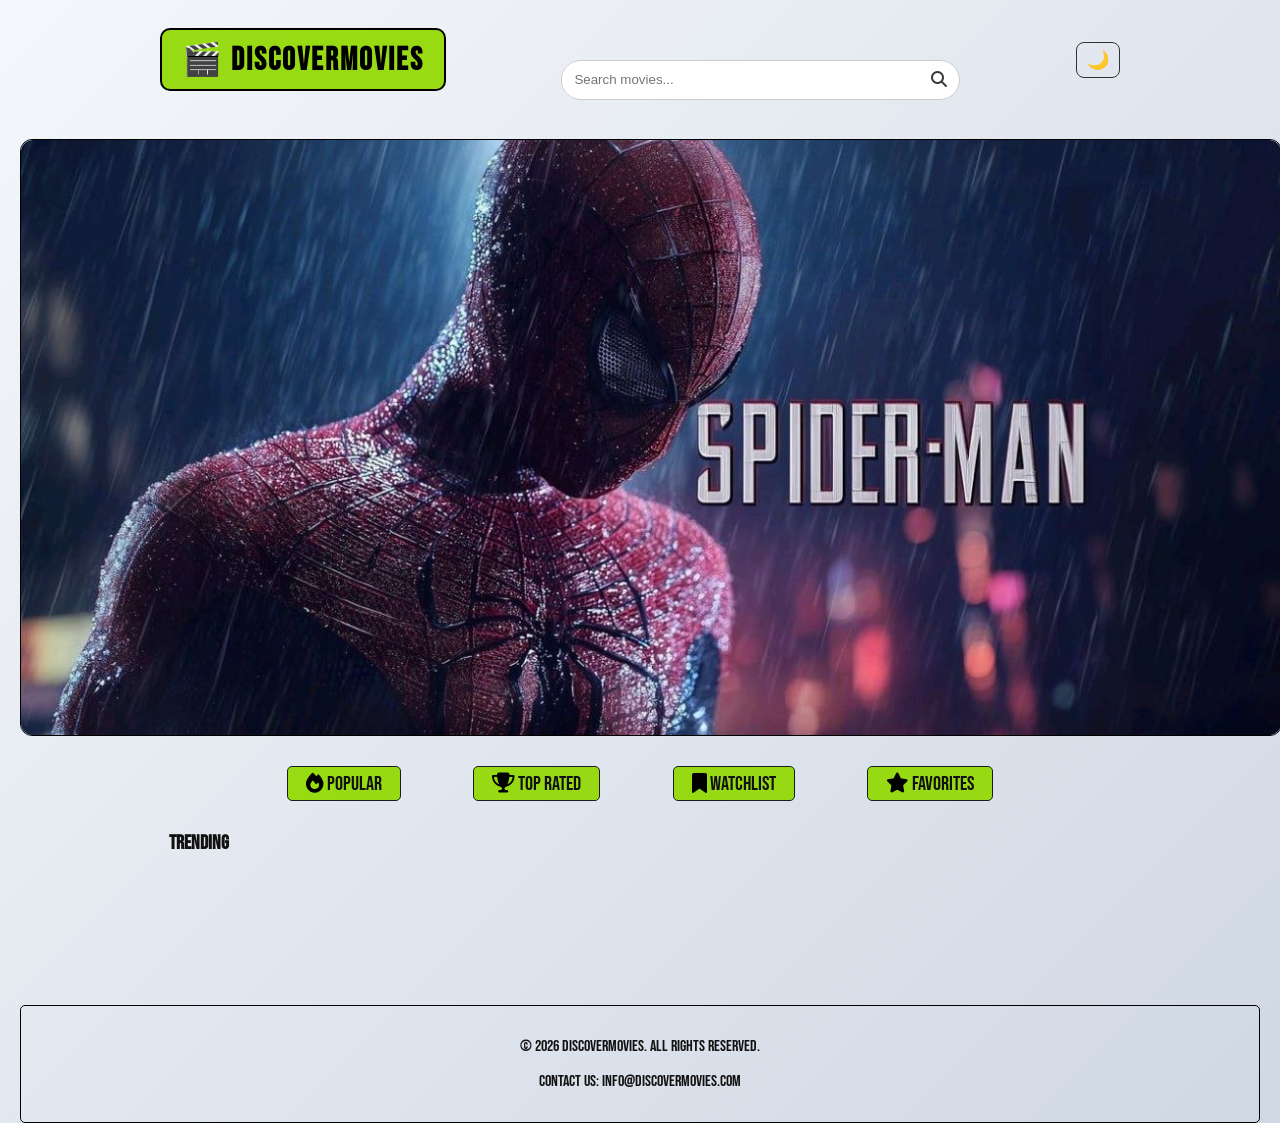
<file: index.html>
<!doctype html>
<html lang="en">
  <head>
    <meta charset="UTF-8" />
    <meta name="viewport" content="width=device-width, initial-scale=1.0" />
    <title>Movie Discovery Webapp</title>
    <link rel="stylesheet" href="styles/base.css" />
    <link rel="stylesheet" href="styles/responsiveness.css">
    <link href="https://fonts.googleapis.com/css2?family=Bebas+Neue&display=swap" rel="stylesheet"/>
    <link rel="stylesheet" href="https://cdnjs.cloudflare.com/ajax/libs/font-awesome/6.5.0/css/all.min.css"/>
  </head>
  <body>
    <div class="title">
      <h1 class="name">🎬 DiscoverMovies</h1>
      <div class="search-box">
        <input type="text" id="searchInput" placeholder="Search movies..." />
        <button class="search-btn" id="searchBtn">
          <i class="fa-solid fa-magnifying-glass"></i>
        </button>
      </div>
      <button id="themeToggle" class="theme-toggle" aria-label="Toggle theme">🌙</button>
    </div>

    <header class="heroHeader">
      <div class="overlay"></div>
    </header>

    <main>
      <nav>
        <ul class="navbar">
          <li><a href="popular.html" id="btn-popular"><i class="fa-solid fa-fire"></i> Popular</a></li>
          <li><a href="toprated.html" id="btn-toprated"><i class="fa-solid fa-trophy"></i> Top Rated</a></li>
          <li><a href="watchlist.html"><i class="fa-solid fa-bookmark"></i> Watchlist</a></li>
          <li><a href="favorites.html"><i class="fa-solid fa-star"></i> Favorites</a></li>
        </ul>
      </nav>
      <section class="poster">
        <p id="title-trending">Trending</p>
        <section class="movies" id="trending-section"></section>
      </section>
    </main>

    <footer>
      <p>&copy; 2026 DiscoverMovies. All rights reserved.</p>
      <p>Contact Us: info@discovermovies.com</p>
    </footer>

    <script src="scripts/api/movieApi.js"></script>
    <script src="scripts/app.js"></script>
  </body>
</html>
</file>
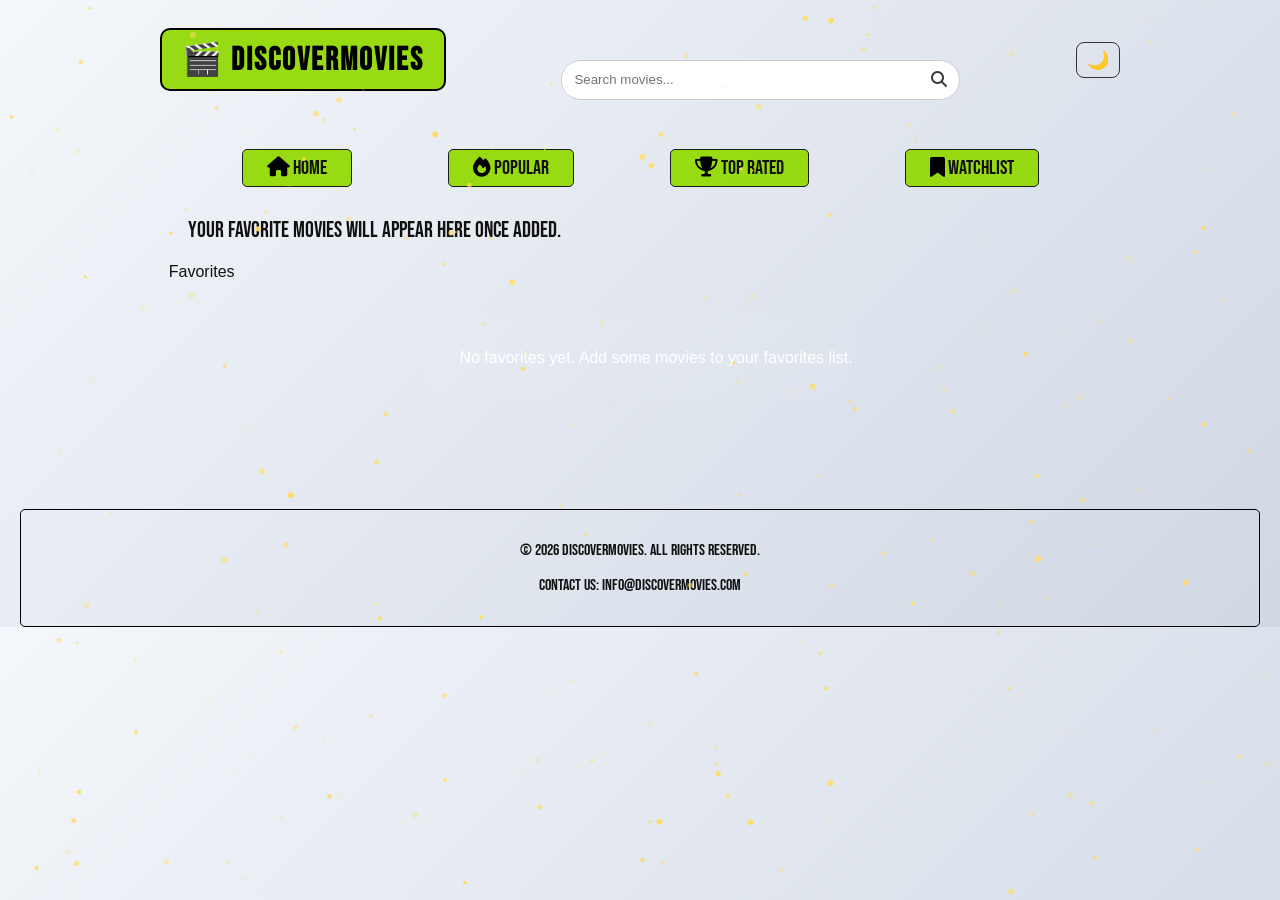
<file: favorites.html>
<!doctype html>
<html lang="en">
  <head>
    <meta charset="UTF-8" />
    <meta name="viewport" content="width=device-width, initial-scale=1.0" />
    <title>Favorites</title>
    <link rel="stylesheet" href="styles/base.css" />
    <link rel="stylesheet" href="styles/responsiveness.css" />
    <link
      href="https://fonts.googleapis.com/css2?family=Bebas+Neue&display=swap"
      rel="stylesheet"
    />
    <link
      rel="stylesheet"
      href="https://cdnjs.cloudflare.com/ajax/libs/font-awesome/6.5.0/css/all.min.css"
    />
  </head>
  <body>
    <div class="title">
      <h1 class="name">🎬 DiscoverMovies</h1>
      <div class="search-box">
        <input type="text" id="searchInput" placeholder="Search movies..." />
        <button class="search-btn" id="searchBtn">
          <i class="fa-solid fa-magnifying-glass"></i>
        </button>
      </div>
      <button id="themeToggle" class="theme-toggle" aria-label="Toggle theme">
        🌙
      </button>
    </div>

    <nav>
      <ul class="navbar">
        <li>
          <a href="index.html"><i class="fa-solid fa-home"></i> Home</a>
        </li>
        <li>
          <a href="popular.html"><i class="fa-solid fa-fire"></i> Popular</a>
        </li>
        <li>
          <a href="toprated.html"
            ><i class="fa-solid fa-trophy"></i> Top Rated</a
          >
        </li>
        <li>
          <a href="watchlist.html"
            ><i class="fa-solid fa-bookmark"></i> Watchlist</a
          >
        </li>
      </ul>
    </nav>

    <main>
      <section class="page-message">
        <p class="sentence">
          Your favorite movies will appear here once added.
        </p>
      </section>
      <p id="page-title">Favorites</p>
      <section class="movies" id="listing-section">
        <div class="box">
          <p
            style="color: white; padding: 1rem; text-align: center; width: 100%"
          >
            No favorites yet. Add some movies to your favorites list.
          </p>
        </div>
      </section>
    </main>

    <footer>
      <p>&copy; 2026 DiscoverMovies. All rights reserved.</p>
      <p>Contact Us: info@discovermovies.com</p>
    </footer>
    <script src="scripts/api/movieApi.js"></script>
    <script src="scripts/app.js"></script>
     <canvas
      id="sparkle-canvas"
      style="
        position: fixed;
        top: 0;
        left: 0;
        width: 100%;
        height: 100%;
        pointer-events: none;
        z-index: 0;
      "
    ></canvas>
    <script>
      const canvas = document.getElementById("sparkle-canvas");
      const ctx = canvas.getContext("2d");
      canvas.width = window.innerWidth;
      canvas.height = window.innerHeight;

      const stars = [];
      for (let i = 0; i < 250; i++) {
        stars.push({
          x: Math.random() * canvas.width,
          y: Math.random() * canvas.height,
          radius: Math.random() * 2.5 + 0.5,
          alpha: Math.random(),
          speed: Math.random() * 0.3 + 0.05,
          twinkleSpeed: Math.random() * 0.02 + 0.005,
          twinkleDir: Math.random() > 0.5 ? 1 : -1,
        });
      }

      function drawStars() {
        ctx.clearRect(0, 0, canvas.width, canvas.height);
        stars.forEach(function (star) {
          star.alpha += star.twinkleSpeed * star.twinkleDir;
          if (star.alpha >= 1) {
            star.alpha = 1;
            star.twinkleDir = -1;
          }
          if (star.alpha <= 0) {
            star.alpha = 0;
            star.twinkleDir = 1;
          }
          star.y -= star.speed;
          if (star.y < 0) {
            star.y = canvas.height;
            star.x = Math.random() * canvas.width;
          }
          ctx.beginPath();
          ctx.arc(star.x, star.y, star.radius, 0, Math.PI * 2);
          ctx.fillStyle =
            "rgba(255, 220, 100, " + (star.alpha * 0.9 + 0.1) + ")";
          ctx.fill();
        });
        requestAnimationFrame(drawStars);
      }

      drawStars();

      window.addEventListener("resize", function () {
        canvas.width = window.innerWidth;
        canvas.height = window.innerHeight;
      });
    </script>
  </body>
</html>
</file>
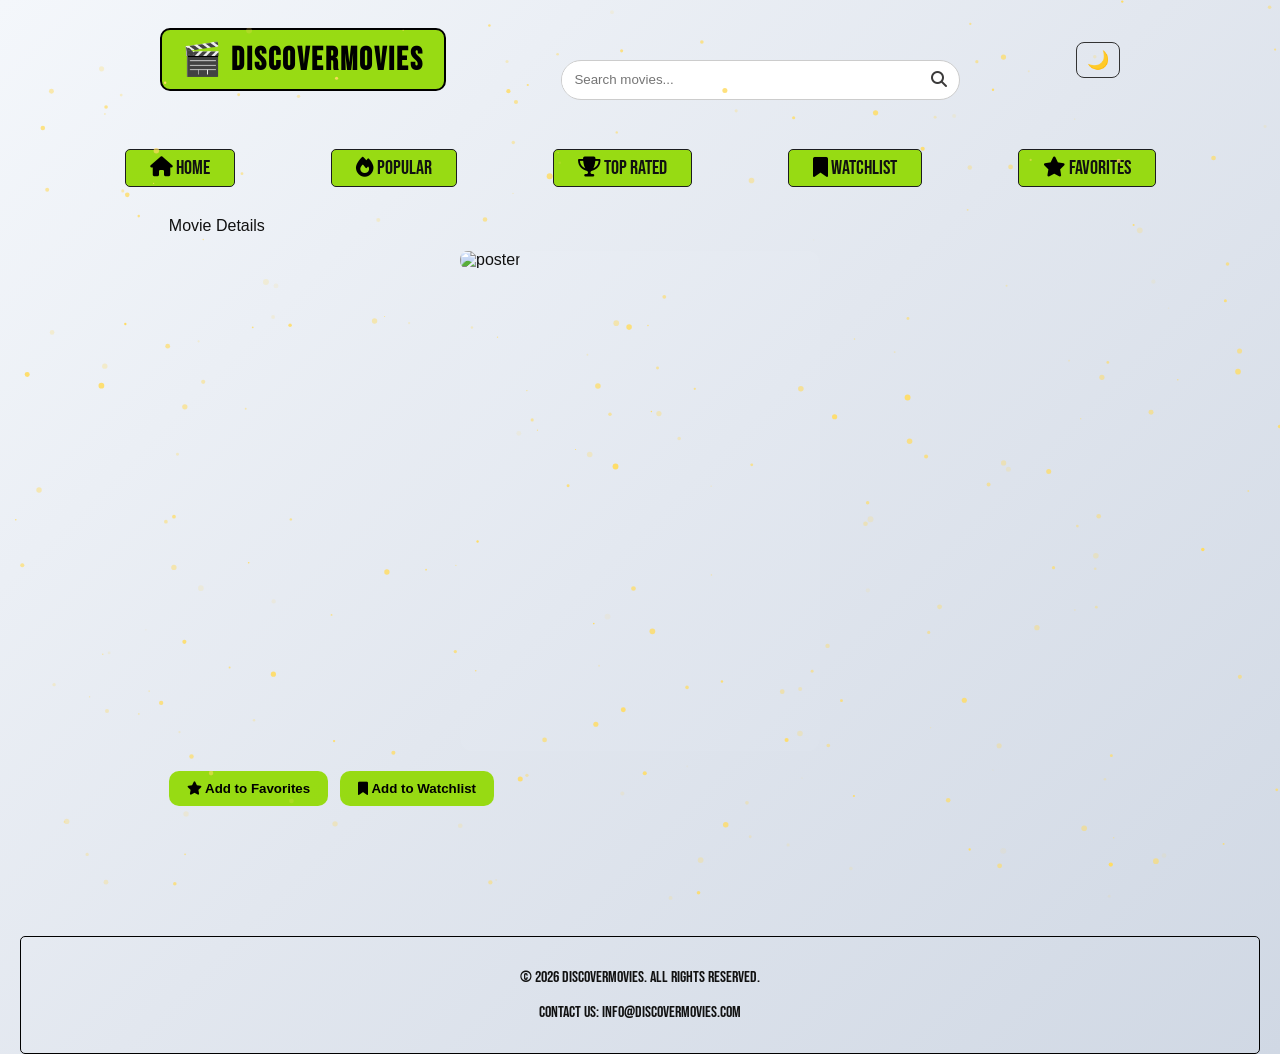
<file: movie.html>
<!doctype html>
<html lang="en">
  <head>
    <meta charset="UTF-8" />
    <meta name="viewport" content="width=device-width, initial-scale=1.0" />
    <title>Movie Details</title>
    <link rel="stylesheet" href="styles/base.css" />
    <link rel="stylesheet" href="styles/responsiveness.css" />
    <link
      href="https://fonts.googleapis.com/css2?family=Bebas+Neue&display=swap"
      rel="stylesheet"
    />
    <link
      rel="stylesheet"
      href="https://cdnjs.cloudflare.com/ajax/libs/font-awesome/6.5.0/css/all.min.css"
    />
  </head>
  <body>
    <div class="title">
      <h1 class="name">🎬 DiscoverMovies</h1>
      <div class="search-box">
        <input type="text" id="searchInput" placeholder="Search movies..." />
        <button class="search-btn" id="searchBtn">
          <i class="fa-solid fa-magnifying-glass"></i>
        </button>
      </div>
      <button id="themeToggle" class="theme-toggle" aria-label="Toggle theme">
        🌙
      </button>
    </div>

    <nav>
      <ul class="navbar">
        <li>
          <a href="index.html" id="btn-home"
            ><i class="fa-solid fa-home"></i> Home</a
          >
        </li>
        <li>
          <a href="popular.html"><i class="fa-solid fa-fire"></i> Popular</a>
        </li>
        <li>
          <a href="toprated.html"
            ><i class="fa-solid fa-trophy"></i> Top Rated</a
          >
        </li>
        <li>
          <a href="watchlist.html"
            ><i class="fa-solid fa-bookmark"></i> Watchlist</a
          >
        </li>
        <li>
          <a href="favorites.html"
            ><i class="fa-solid fa-star"></i> Favorites</a
          >
        </li>
      </ul>
    </nav>

    <main>
      <p id="page-title">Movie Details</p>
      <section class="movie-poster">
        <div class="card"><img alt="poster" /></div>
      </section>

      <section class="movie-details">
        <h2 class="movie-title"></h2>
        <p class="movie-overview"></p>
        <p class="movie-release-date"></p>
        <p class="movie-rating"></p>
        <div class="detail-actions">
          <button class="action-btn" id="addToFavorites"><i class="fa-solid fa-star"></i>
            Add to Favorites
          </button>
          
          <button class="action-btn" id="addToWatchlist"><i class="fa-solid fa-bookmark"></i>
            Add to Watchlist
          </button>
        </div>
      </section>

      <section class="movies" id="listing-section"></section>
    </main>

    <footer>
      <p>&copy; 2026 DiscoverMovies. All rights reserved.</p>
      <p>Contact Us: info@discovermovies.com</p>
    </footer>
    <script src="scripts/api/movieApi.js"></script>
    <script src="scripts/app.js"></script>
       <canvas
      id="sparkle-canvas"
      style="
        position: fixed;
        top: 0;
        left: 0;
        width: 100%;
        height: 100%;
        pointer-events: none;
        z-index: 0;
      "
    ></canvas>
    <script>
      const canvas = document.getElementById("sparkle-canvas");
      const ctx = canvas.getContext("2d");
      canvas.width = window.innerWidth;
      canvas.height = window.innerHeight;

      const stars = [];
      for (let i = 0; i < 250; i++) {
        stars.push({
          x: Math.random() * canvas.width,
          y: Math.random() * canvas.height,
          radius: Math.random() * 2.5 + 0.5,
          alpha: Math.random(),
          speed: Math.random() * 0.3 + 0.05,
          twinkleSpeed: Math.random() * 0.02 + 0.005,
          twinkleDir: Math.random() > 0.5 ? 1 : -1,
        });
      }

      function drawStars() {
        ctx.clearRect(0, 0, canvas.width, canvas.height);
        stars.forEach(function (star) {
          star.alpha += star.twinkleSpeed * star.twinkleDir;
          if (star.alpha >= 1) {
            star.alpha = 1;
            star.twinkleDir = -1;
          }
          if (star.alpha <= 0) {
            star.alpha = 0;
            star.twinkleDir = 1;
          }
          star.y -= star.speed;
          if (star.y < 0) {
            star.y = canvas.height;
            star.x = Math.random() * canvas.width;
          }
          ctx.beginPath();
          ctx.arc(star.x, star.y, star.radius, 0, Math.PI * 2);
          ctx.fillStyle =
            "rgba(255, 220, 100, " + (star.alpha * 0.9 + 0.1) + ")";
          ctx.fill();
        });
        requestAnimationFrame(drawStars);
      }

      drawStars();

      window.addEventListener("resize", function () {
        canvas.width = window.innerWidth;
        canvas.height = window.innerHeight;
      });
    </script>
  </body>
</html>
</file>
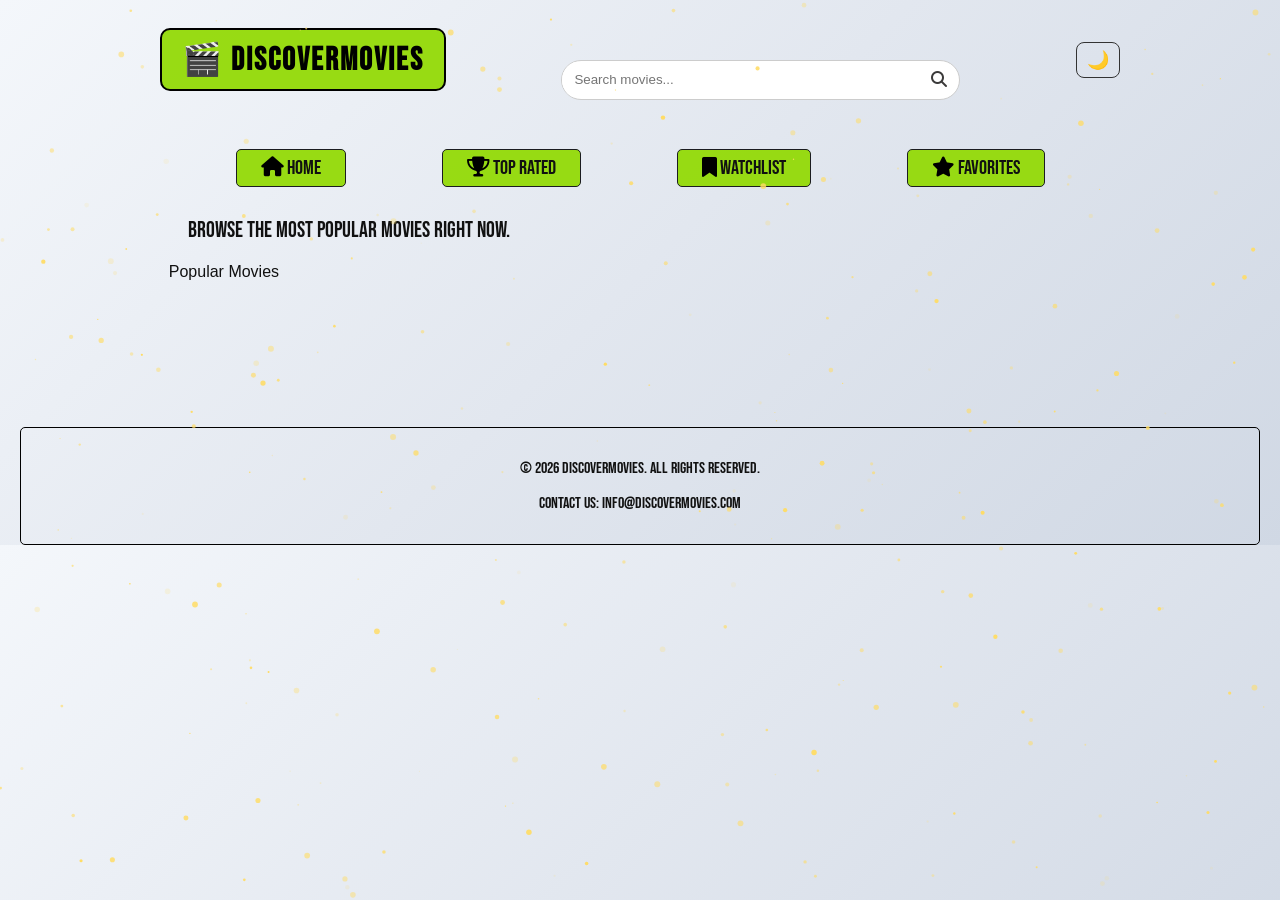
<file: popular.html>
<!doctype html>
<html lang="en">
  <head>
    <meta charset="UTF-8" />
    <meta name="viewport" content="width=device-width, initial-scale=1.0" />
    <title>Popular Movies</title>
    <link rel="stylesheet" href="styles/base.css" />
    <link rel="stylesheet" href="styles/responsiveness.css" />
    <link
      href="https://fonts.googleapis.com/css2?family=Bebas+Neue&display=swap"
      rel="stylesheet"
    />
    <link
      rel="stylesheet"
      href="https://cdnjs.cloudflare.com/ajax/libs/font-awesome/6.5.0/css/all.min.css"
    />
  </head>
  <body>
    <div class="title">
      <h1 class="name">🎬 DiscoverMovies</h1>
      <div class="search-box">
        <input type="text" id="searchInput" placeholder="Search movies..." />
        <button class="search-btn" id="searchBtn">
          <i class="fa-solid fa-magnifying-glass"></i>
        </button>
      </div>
      <button id="themeToggle" class="theme-toggle" aria-label="Toggle theme">
        🌙
      </button>
    </div>

    <nav>
      <ul class="navbar">
        <li>
          <a href="index.html"><i class="fa-solid fa-home"></i> Home</a>
        </li>
        <li>
          <a href="toprated.html"
            ><i class="fa-solid fa-trophy"></i> Top Rated</a
          >
        </li>
        <li>
          <a href="watchlist.html"
            ><i class="fa-solid fa-bookmark"></i> Watchlist</a
          >
        </li>
        <li>
          <a href="favorites.html"
            ><i class="fa-solid fa-star"></i> Favorites</a
          >
        </li>
      </ul>
    </nav>

    <main>
      <section class="page-message">
        <p class="sentence">Browse the most popular movies right now.</p>
      </section>
      <p id="page-title">Popular Movies</p>
      <section class="movies" id="listing-section"></section>
    </main>

    <footer>
      <p>&copy; 2026 DiscoverMovies. All rights reserved.</p>
      <p>Contact Us: info@discovermovies.com</p>
    </footer>
    <script src="scripts/api/movieApi.js"></script>
    <script src="scripts/app.js"></script>
       <canvas
      id="sparkle-canvas"
      style="
        position: fixed;
        top: 0;
        left: 0;
        width: 100%;
        height: 100%;
        pointer-events: none;
        z-index: 0;
      "
    ></canvas>
    <script>
      const canvas = document.getElementById("sparkle-canvas");
      const ctx = canvas.getContext("2d");
      canvas.width = window.innerWidth;
      canvas.height = window.innerHeight;

      const stars = [];
      for (let i = 0; i < 250; i++) {
        stars.push({
          x: Math.random() * canvas.width,
          y: Math.random() * canvas.height,
          radius: Math.random() * 2.5 + 0.5,
          alpha: Math.random(),
          speed: Math.random() * 0.3 + 0.05,
          twinkleSpeed: Math.random() * 0.02 + 0.005,
          twinkleDir: Math.random() > 0.5 ? 1 : -1,
        });
      }

      function drawStars() {
        ctx.clearRect(0, 0, canvas.width, canvas.height);
        stars.forEach(function (star) {
          star.alpha += star.twinkleSpeed * star.twinkleDir;
          if (star.alpha >= 1) {
            star.alpha = 1;
            star.twinkleDir = -1;
          }
          if (star.alpha <= 0) {
            star.alpha = 0;
            star.twinkleDir = 1;
          }
          star.y -= star.speed;
          if (star.y < 0) {
            star.y = canvas.height;
            star.x = Math.random() * canvas.width;
          }
          ctx.beginPath();
          ctx.arc(star.x, star.y, star.radius, 0, Math.PI * 2);
          ctx.fillStyle =
            "rgba(255, 220, 100, " + (star.alpha * 0.9 + 0.1) + ")";
          ctx.fill();
        });
        requestAnimationFrame(drawStars);
      }

      drawStars();

      window.addEventListener("resize", function () {
        canvas.width = window.innerWidth;
        canvas.height = window.innerHeight;
      });
    </script>
  </body>
</html>
</file>
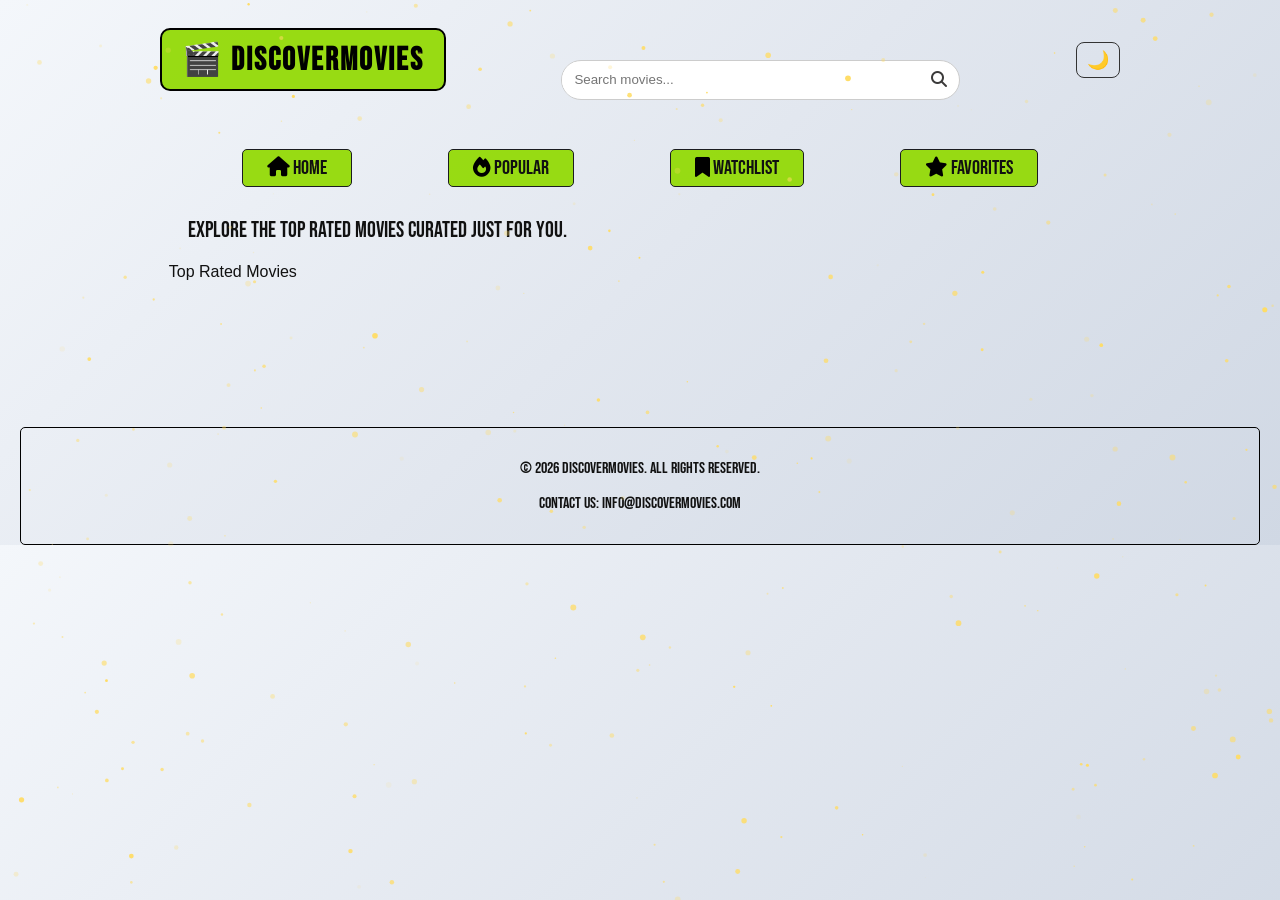
<file: toprated.html>
<!doctype html>
<html lang="en">
  <head>
    <meta charset="UTF-8" />
    <meta name="viewport" content="width=device-width, initial-scale=1.0" />
    <title>Top Rated Movies</title>
    <link rel="stylesheet" href="styles/base.css" />
    <link rel="stylesheet" href="styles/responsiveness.css" />
    <link
      href="https://fonts.googleapis.com/css2?family=Bebas+Neue&display=swap"
      rel="stylesheet"
    />
    <link
      rel="stylesheet"
      href="https://cdnjs.cloudflare.com/ajax/libs/font-awesome/6.5.0/css/all.min.css"
    />
  </head>
  <body>
    <div class="title">
      <h1 class="name">🎬 DiscoverMovies</h1>
      <div class="search-box">
        <input type="text" id="searchInput" placeholder="Search movies..." />
        <button class="search-btn" id="searchBtn">
          <i class="fa-solid fa-magnifying-glass"></i>
        </button>
      </div>
      <button id="themeToggle" class="theme-toggle" aria-label="Toggle theme">
        🌙
      </button>
    </div>

    <nav>
      <ul class="navbar">
        <li>
          <a href="index.html"><i class="fa-solid fa-home"></i> Home</a>
        </li>
        <li>
          <a href="popular.html"><i class="fa-solid fa-fire"></i> Popular</a>
        </li>
        <li>
          <a href="watchlist.html"
            ><i class="fa-solid fa-bookmark"></i> Watchlist</a
          >
        </li>
        <li>
          <a href="favorites.html"
            ><i class="fa-solid fa-star"></i> Favorites</a
          >
        </li>
      </ul>
    </nav>

    <main>
      <section class="page-message">
        <p class="sentence">
          Explore the top rated movies curated just for you.
        </p>
      </section>
      <p id="page-title">Top Rated Movies</p>
      <section class="movies" id="listing-section"></section>
    </main>

    <footer>
      <p>&copy; 2026 DiscoverMovies. All rights reserved.</p>
      <p>Contact Us: info@discovermovies.com</p>
    </footer>
    <script src="scripts/api/movieApi.js"></script>
    <script src="scripts/app.js"></script>
       <canvas
      id="sparkle-canvas"
      style="
        position: fixed;
        top: 0;
        left: 0;
        width: 100%;
        height: 100%;
        pointer-events: none;
        z-index: 0;
      "
    ></canvas>
    <script>
      const canvas = document.getElementById("sparkle-canvas");
      const ctx = canvas.getContext("2d");
      canvas.width = window.innerWidth;
      canvas.height = window.innerHeight;

      const stars = [];
      for (let i = 0; i < 250; i++) {
        stars.push({
          x: Math.random() * canvas.width,
          y: Math.random() * canvas.height,
          radius: Math.random() * 2.5 + 0.5,
          alpha: Math.random(),
          speed: Math.random() * 0.3 + 0.05,
          twinkleSpeed: Math.random() * 0.02 + 0.005,
          twinkleDir: Math.random() > 0.5 ? 1 : -1,
        });
      }

      function drawStars() {
        ctx.clearRect(0, 0, canvas.width, canvas.height);
        stars.forEach(function (star) {
          star.alpha += star.twinkleSpeed * star.twinkleDir;
          if (star.alpha >= 1) {
            star.alpha = 1;
            star.twinkleDir = -1;
          }
          if (star.alpha <= 0) {
            star.alpha = 0;
            star.twinkleDir = 1;
          }
          star.y -= star.speed;
          if (star.y < 0) {
            star.y = canvas.height;
            star.x = Math.random() * canvas.width;
          }
          ctx.beginPath();
          ctx.arc(star.x, star.y, star.radius, 0, Math.PI * 2);
          ctx.fillStyle =
            "rgba(255, 220, 100, " + (star.alpha * 0.9 + 0.1) + ")";
          ctx.fill();
        });
        requestAnimationFrame(drawStars);
      }

      drawStars();

      window.addEventListener("resize", function () {
        canvas.width = window.innerWidth;
        canvas.height = window.innerHeight;
      });
    </script>
  </body>
</html>
</file>
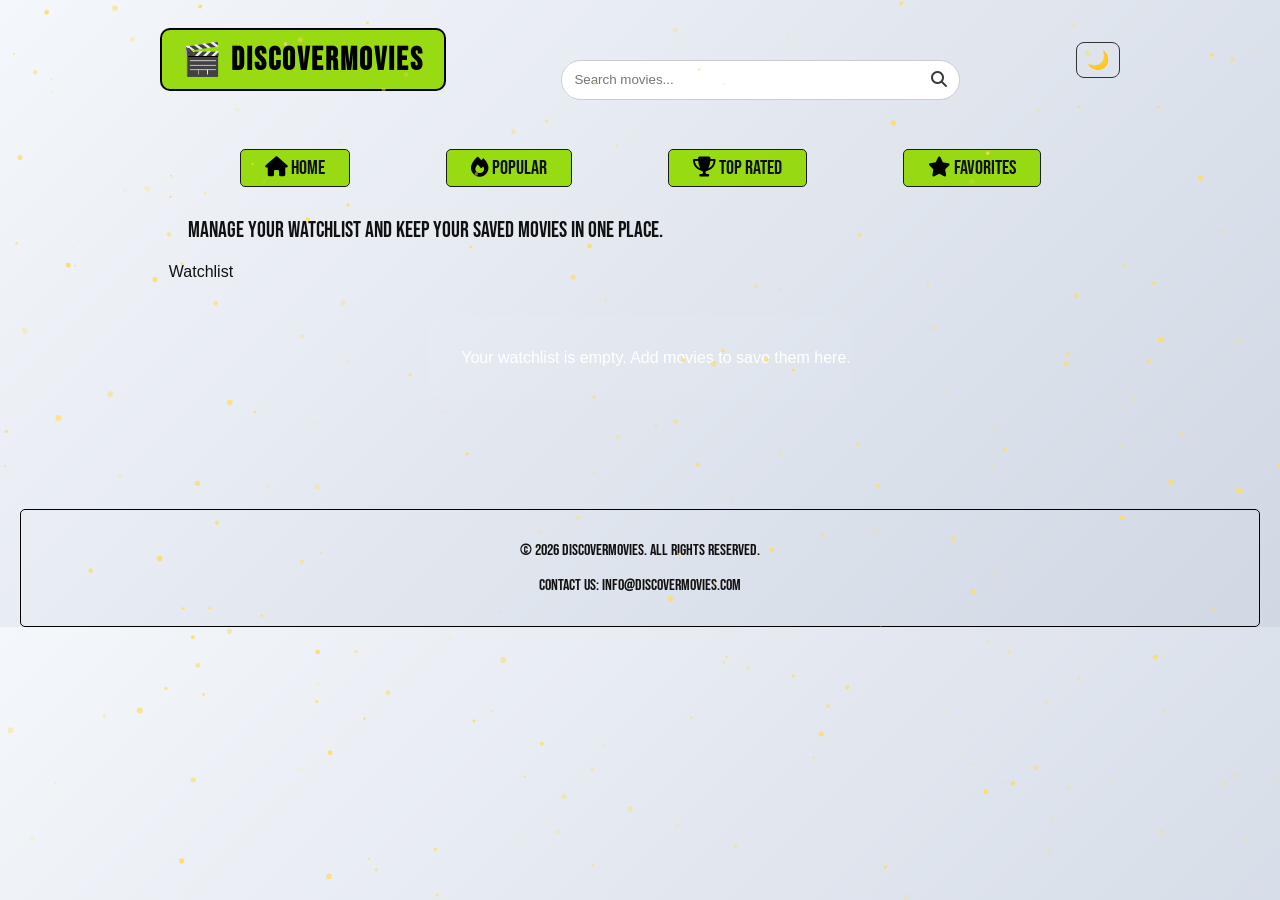
<file: watchlist.html>
<!doctype html>
<html lang="en">
  <head>
    <meta charset="UTF-8" />
    <meta name="viewport" content="width=device-width, initial-scale=1.0" />
    <title>Watchlist</title>
    <link rel="stylesheet" href="styles/base.css" />
    <link rel="stylesheet" href="styles/responsiveness.css" />
    <link
      href="https://fonts.googleapis.com/css2?family=Bebas+Neue&display=swap"
      rel="stylesheet"
    />
    <link
      rel="stylesheet"
      href="https://cdnjs.cloudflare.com/ajax/libs/font-awesome/6.5.0/css/all.min.css"
    />
  </head>
  <body>
    <div class="title">
      <h1 class="name">🎬 DiscoverMovies</h1>
      <div class="search-box">
        <input type="text" id="searchInput" placeholder="Search movies..." />
        <button class="search-btn" id="searchBtn">
          <i class="fa-solid fa-magnifying-glass"></i>
        </button>
      </div>
      <button id="themeToggle" class="theme-toggle" aria-label="Toggle theme">
        🌙
      </button>
    </div>

    <nav>
      <ul class="navbar">
        <li>
          <a href="index.html"><i class="fa-solid fa-home"></i> Home</a>
        </li>
        <li>
          <a href="popular.html"><i class="fa-solid fa-fire"></i> Popular</a>
        </li>
        <li>
          <a href="toprated.html"
            ><i class="fa-solid fa-trophy"></i> Top Rated</a
          >
        </li>

        <li>
          <a href="favorites.html"
            ><i class="fa-solid fa-star"></i> Favorites</a
          >
        </li>
      </ul>
    </nav>

    <main>
      <section class="page-message">
        <p class="sentence">
          Manage your watchlist and keep your saved movies in one place.
        </p>
      </section>
      <p id="page-title">Watchlist</p>
      <section class="movies" id="listing-section">
        <div class="box">
          <p
            style="color: white; padding: 1rem; text-align: center; width: 100%"
          >
            Your watchlist is empty. Add movies to save them here.
          </p>
        </div>
      </section>
    </main>

    <footer>
      <p>&copy; 2026 DiscoverMovies. All rights reserved.</p>
      <p>Contact Us: info@discovermovies.com</p>
    </footer>
    <script src="scripts/api/movieApi.js"></script>
    <script src="scripts/app.js"></script>
       <canvas
      id="sparkle-canvas"
      style="
        position: fixed;
        top: 0;
        left: 0;
        width: 100%;
        height: 100%;
        pointer-events: none;
        z-index: 0;
      "
    ></canvas>
    <script>
      const canvas = document.getElementById("sparkle-canvas");
      const ctx = canvas.getContext("2d");
      canvas.width = window.innerWidth;
      canvas.height = window.innerHeight;

      const stars = [];
      for (let i = 0; i < 250; i++) {
        stars.push({
          x: Math.random() * canvas.width,
          y: Math.random() * canvas.height,
          radius: Math.random() * 2.5 + 0.5,
          alpha: Math.random(),
          speed: Math.random() * 0.3 + 0.05,
          twinkleSpeed: Math.random() * 0.02 + 0.005,
          twinkleDir: Math.random() > 0.5 ? 1 : -1,
        });
      }

      function drawStars() {
        ctx.clearRect(0, 0, canvas.width, canvas.height);
        stars.forEach(function (star) {
          star.alpha += star.twinkleSpeed * star.twinkleDir;
          if (star.alpha >= 1) {
            star.alpha = 1;
            star.twinkleDir = -1;
          }
          if (star.alpha <= 0) {
            star.alpha = 0;
            star.twinkleDir = 1;
          }
          star.y -= star.speed;
          if (star.y < 0) {
            star.y = canvas.height;
            star.x = Math.random() * canvas.width;
          }
          ctx.beginPath();
          ctx.arc(star.x, star.y, star.radius, 0, Math.PI * 2);
          ctx.fillStyle =
            "rgba(255, 220, 100, " + (star.alpha * 0.9 + 0.1) + ")";
          ctx.fill();
        });
        requestAnimationFrame(drawStars);
      }

      drawStars();

      window.addEventListener("resize", function () {
        canvas.width = window.innerWidth;
        canvas.height = window.innerHeight;
      });
    </script>
  </body>
</html>
</file>
<file: styles/base.css>
[4/11/2026 12:01 AM] Abuji💕🤴: * {
  box-sizing: border-box;
}
body {
  margin: auto;
  padding: 0px 20px;
  font-family: "Segoe UI", sans-serif;
  background: linear-gradient(
    135deg,
    #000000 0%,
    /* deep navy */ #1b1c20 50%,
    /* near black */ #232324eb 100% /* soft contrast */
  );
}
body.light {
  color: #111;
  background: linear-gradient(135deg, #f4f7fb 0%, #e2e7ef 50%, #d0d8e4 100%);
}
body.dark {
  color: #f6f7fb;
  background: linear-gradient(135deg, #000000 0%, #12131a 50%, #1f222c 100%);
}
body.light header {
  border-color: #000;
}
body.dark header {
  border-color: #444;
  background-color: rgba(15, 18, 28, 0.9);
}
body.light .title {
  border-color: #000;
}
body.dark .title {
  border-color: #444;
}
body.dark .theme-toggle {
  color: #fff;
  border-color: #666;
}
body.light .theme-toggle {
  color: #000;
  border-color: #333;
}
body.dark .search-box {
  background: #23252f;
  border-color: #444;
}
body.dark input {
  background: #1a1c22;
  color: #fff;
}
body.dark .search-btn i {
  color: #fff;
}
body.light h1 {
  color: #000;
  background-color: #93da05ef;
  border-color: #000;
}
body.dark h1 {
  color: #000;
  background-color: #93da05ef;
  border-color: #000;
}
body.light p,
body.light .sentence,
body.light nav a,
body.light .movie-title {
  color: #111;
}
body.dark nav a {
  color: #111;
}
body.dark p,
body.dark .sentence,
body.dark .movie-title {
  color: #e7e7e7;
}
h1 {
  font-family: "Bebas Neue", sans-serif;
  letter-spacing: 2px;
  color: #000;
  background-color: #93da05ef;
  border: 2px #000 solid;
  text-align: center;
  padding: 1% 2%;
  border-radius: 10px;
}
.title {
  padding: 0.5% 0%;
  display: flex;
  flex-direction: row;
  align-items: center;
  justify-content: space-evenly;
  margin: 0% 10%;
  gap: 10%;
  flex-wrap: wrap;
}
.header {
  display: flex;
  align-items: center;
  justify-content: space-between;
  padding: 16px 24px;
}
.theme-toggle {
  font-size: 18px;
  background: transparent;
  border: 1px solid #ccc;
  border-radius: 8px;
  padding: 6px 10px;
  cursor: pointer;
  transition: all 0.3s ease;
}
.theme-toggle:hover {
  background: rgba(255, 255, 255, 0.1);
}
p {
  color: #ffffffff;
}
header {
  display: flex;
  flex-direction: column;
  justify-content: space-around;
  align-items: center;
  color: white;
  max-height: 65vh;
  font-weight: 700;
  font-size: 18px;
  padding: 0px 10px 10px 10px;
  border: 1px #000 solid;
  border-radius: 8px;
}
.search-box {
  display: flex;
  align-items: center;
  width: 40%;
  margin-top: 40px;
  border: 1px solid #ccc;
  border-radius: 25px;
  overflow: hidden;
  background: #fff;
}
input {
  flex: 1;
  padding: 10px 12px;
  border: none;
  outline: none;
}
input:focus {
  border: 2px solid #7aab00ef;
  border-radius: 25px;
}
.search-btn {
  background: none;
  border: none;
  padding: 10px 12px;
  cursor: pointer;
  font-size: 16px;
}
.search-btn i {
  color: #3b3a3a;
}
.search-btn:hover {
  color: #000;
}
.heroHeader {
  position: relative;
  height: 75vh;
  width: 100%;
  overflow: hidden;
  border-radius: 12px;
  margin-top: 20px;
}
.heroHeader .slide {
  position: absolute;
  top: 0;
  left: 100%;
  width: 100%;
  height: 100%;
  background-size: cover;
  background-position: center;
  border-radius: 12px;
  transition: left 1.2s ease-in-out, opacity 1.2s ease-in-out;
  opacity: 0;
  z-index: 0;
}
.heroHeader .slide.active {
  left: 0;
  opacity: 1;
  z-index: 1;
}
.heroHeader .slide.prev {
  left: -100%;
  opacity: 0;
  z-index: 0;
}
.heroHeader::before {
  content: "";
  position: absolute;
  top: 0;
  left: 0;
  width: 100%;
  height: 100%;
  background: linear-gradient(
    to bottom,
    rgba(7, 7, 7, 0.2),
    rgba(7, 7, 7, 0.7)
  );
  border-radius: 12px;
  z-index: 0;
}
.heroHeader * {
  position: relative;
  z-index: 1;
}
.sentence {
  margin: 2%;
  font-family: "Bebas Neue", sans-serif;
  font-size: 22px;
}
main {
  max-width: 80%;
  margin: 0% 12%;
}
.navbar {
  display: flex;
  flex-direction: row;
  justify-content: center;
  list-style: none;
  align-items: center;
  color: white;
  font-family: "Bebas Neue", sans-serif;
[4/11/2026 12:01 AM] Abuji💕🤴: font-weight: 500;
  font-size: 20px;
  padding: 10px 20px;
  border-radius: 8px;
}
li a,
li i {
  color: #000;
  text-decoration: none;
}
.navbar li {
  padding: 0.5% 2%;
  margin: 0% 4%;
  border: 1px solid #1b1c20;
  border-radius: 5px;
  color: rgb(0, 0, 0);
  background-color: #93da05ef;
  transition: transform 0.3s ease, filter 0.3s ease;
}
.navbar li:hover {
  filter: brightness(0.5);
  transform: translateY(-10px);
}
.poster p {
  font-family: "Bebas Neue", sans-serif;
  font-weight: 700;
  font-size: 20px;
  color: #90d308ef;
}
.movies {
  display: flex;
  flex-wrap: wrap;
  justify-content: center;
  gap: 20px;
  padding: 20px;
}
.see-more {
  display: flex;
  align-items: center;
  justify-content: center;
  gap: 6px;
  color: #b3b3b3;
  margin: 0% 4%;
  transition: transform 0.3s ease, filter 0.3s ease;
}
.box {
  min-width: 280px;
  height: 350px;
  background: rgba(255, 255, 255, 0.04);
  border-radius: 12px;
  cursor: pointer;
  transition: transform 0.3s ease, filter 0.3s ease;
}
.box:hover {
  filter: brightness(0.5);
  transform: translateY(-10px);
}
.detail-actions {
  display: flex;
  flex-wrap: wrap;
  gap: 12px;
  margin-top: 20px;
}
.action-btn {
  padding: 10px 18px;
  border: none;
  border-radius: 10px;
  background: #93da05ef;
  color: #000;
  font-weight: 700;
  cursor: pointer;
  transition: transform 0.2s ease, filter 0.2s ease;
}
.action-btn:hover {
  transform: translateY(-2px);
  filter: brightness(0.95);
}
.action-btn:disabled {
  opacity: 0.65;
  cursor: not-allowed;
}
.card {
  width: 100%;
  max-width: 600px;
  min-height: 500px;
  background: rgba(255, 255, 255, 0.04);
  border-radius: 12px;
  cursor: pointer;
  transition: transform 0.3s ease, filter 0.3s ease;
}
.movie-poster {
  width: 100%;
  max-width: 360px;
  background-size: cover;
  background-position: center;
  border-radius: 12px;
  display: flex;
  align-items: center;
  justify-content: center;
  margin: 0 auto;
}
img {
  width: 100%;
  height: 100%;
  object-fit: cover;
  border-radius: 8px;
}
footer {
  text-align: center;
  padding: 15px;
  font-size: 16px;
  color: #93da05ef;
  border-radius: 5px;
  border: #000 solid 1px;
  font-family: "Bebas Neue", sans-serif;
  background-color: linear-gradient(135deg, #434343 0%, #434343 50%, #4e4e4e 100%);
  margin-top: 90px;
}
footer a {
  color: #fff;
  text-decoration: none;
  font-weight: 500;
}

/* ── MY ADDITIONS ONLY ── */
.box {
  display: flex;
  flex-direction: column;
  height: auto;
  min-width: 0;
}
.movie-link {
  display: block;
  width: 100%;
}
.movie-link img {
  width: 100%;
  height: 200px;
  object-fit: cover;
  border-radius: 12px 12px 0 0;
  display: block;
}
.card-info {
  padding: 6px 8px;
  background: rgba(205, 209, 225, 0.95);
  border-radius: 0 0 12px 12px;
}
.card-title {
  font-family: "Bebas Neue", sans-serif;
  font-size: 14px;
  color: #93da05ef;
  margin: 0 0 4px 0;
  white-space: nowrap;
  overflow: hidden;
  text-overflow: ellipsis;
}
.card-rating {
  font-size: 10px;
  color: #e0f7fa;
  margin: 0 0 3px 0;
}
.card-desc {
  font-size: 8px;
  color: #aaaaaa;
  margin: 0 0 3px 0;
  line-height: 1.3;
  display: -webkit-box;
  -webkit-line-clamp: 2;
  -webkit-box-orient: vertical;
  overflow: hidden;
}
.card-release {
  font-size: 11px;
  color: #e0f7fa;
  margin: 0;
}
</file>
<file: styles/responsiveness.css>
/* Small devices (phones, 480px and down) */
@media screen and (max-width: 480px) {
  body {
    padding: 0px 10px;
  }

/* Enhanced Title Section */
.title {
  padding: 1% 2%;
  display: flex;
  flex-direction: column;
  align-items: center;
  justify-content: center;
  margin: 0% 5% 2% 5%;
  gap: 20px;
  flex-wrap: wrap;
  background: rgba(147, 218, 5, 0.08);
  border-radius: 15px;
  backdrop-filter: blur(8px);
  box-shadow: 0 4px 25px rgba(0, 0, 0, 0.15);
}

/* Movie Title/Logo */
h1 {
  font-family: "Bebas Neue", sans-serif;
  letter-spacing: 2px;
  color: #000;
  background: linear-gradient(135deg, #93da05ef 0%, #7ab803 100%);
  border: none;
  text-align: center;
  padding: 10px 28px;
  border-radius: 15px;
  transition: all 0.3s ease;
  box-shadow: 0 4px 12px rgba(147, 218, 5, 0.3);
  font-size: 1.6rem;
  margin: 0;
  white-space: nowrap;
}

/* Search Box - Centered */
.search-box {
  display: flex;
  align-items: center;
  width: 100%;
  max-width: 650px;
  min-width: 250px;
  margin: 0;
  border: 2px solid rgba(147, 218, 5, 0.4);
  border-radius: 50px;
  overflow: hidden;
  background: rgba(255, 255, 255, 0.95);
  transition: all 0.3s ease;
  box-shadow: 0 2px 12px rgba(0, 0, 0, 0.1);
}

.search-box:focus-within {
  border-color: #93da05;
  box-shadow: 0 2px 16px rgba(147, 218, 5, 0.3);
  transform: scale(1.02);
}

/* Theme Toggle Button */
.theme-toggle {
  font-size: 20px;
  background: rgba(147, 218, 5, 0.15);
  border: 1px solid rgba(147, 218, 5, 0.4);
  border-radius: 15px;
  padding: 10px 24px;
  cursor: pointer;
  transition: all 0.3s ease;
}

.theme-toggle:hover {
  background: rgba(147, 218, 5, 0.3);
  transform: rotate(15deg);
}
  /* Hero Section */
  .heroHeader {
    height: 40vh;
    margin-top: 15px;
  }

  .sentence {
    font-size: 14px;
    margin: 4%;
  }

  /* Main content */
  main {
    max-width: 100%;
    margin: 0% 5%;
  }

  /* Navigation */
  .navbar {
    flex-direction: column;
    gap: 12px;
    padding: 15px 10px;
  }

  .navbar li {
    width: 100%;
    text-align: center;
    padding: 12px 2%;
    margin: 0;
  }

  /* Movies grid */
  .movies {
    gap: 15px;
    padding: 15px;
  }

  .box {
    min-width: 100%;
    height: auto;
    aspect-ratio: 2/3;
  }

  .card {
    max-width: 100%;
    min-height: auto;
  }

  .movie-poster {
    max-width: 100%;
  }

  /* Poster section */
  .poster p {
    font-size: 18px;
    text-align: center;
  }

  /* Detail actions */
  .detail-actions {
    flex-direction: column;
    gap: 10px;
  }

  .action-btn {
    width: 100%;
    padding: 12px 18px;
  }

  /* Footer */
  footer {
    font-size: 12px;
    padding: 12px;
    margin-top: 40px;
  }

  footer p {
    margin: 8px 0;
  }
}

/* Medium devices (tablets, 481px to 768px) */
@media screen and (min-width: 481px) and (max-width: 768px) {
  body {
    padding: 0px 15px;
  }

  .title {
    gap: 20px;
    margin: 0% 5%;
  }

  h1 {
    font-size: 1.8rem;
  }

  .search-box {
    width: 50%;
  }

  .heroHeader {
    height: 50vh;
  }

  main {
    max-width: 95%;
    margin: 0% 5%;
  }

  .navbar {
    flex-wrap: wrap;
    gap: 10px;
  }

  .navbar li {
    margin: 0% 2%;
    padding: 8px 15px;
  }

  .movies {
    gap: 18px;
  }

  .box {
    min-width: calc(50% - 18px);
  }

  .footer {
    font-size: 14px;
  }
}

/* Large devices (small laptops, 769px to 1024px) */
@media screen and (min-width: 769px) and (max-width: 1024px) {
  main {
    max-width: 90%;
    margin: 0% 5%;
  }

  .box {
    min-width: calc(33.333% - 20px);
  }
}

/* Landscape orientation fix for mobile */
@media screen and (max-width: 768px) and (orientation: landscape) {
  .heroHeader {
    height: 85vh;
  }

  .navbar {
    flex-direction: row;
    flex-wrap: wrap;
  }

  .navbar li {
    width: auto;
    min-width: 120px;
  }

  .box {
    min-width: calc(50% - 15px);
  }
}

/* Touch device optimizations */
@media (hover: none) and (pointer: coarse) {
  .navbar li:hover,
  .box:hover,
  .action-btn:hover {
    transform: none;
    filter: none;
  }

  .navbar li:active,
  .box:active,
  .action-btn:active {
    transform: scale(0.98);
    filter: brightness(0.95);
  }

  button,
  .action-btn,
  .navbar li {
    cursor: pointer;
    min-height: 44px; /* Better touch target size */
  }
}

/* High-DPI screens */
@media (-webkit-min-device-pixel-ratio: 2), (min-resolution: 192dpi) {
  img {
    image-rendering: -webkit-optimize-contrast;
  }
}
</file>
